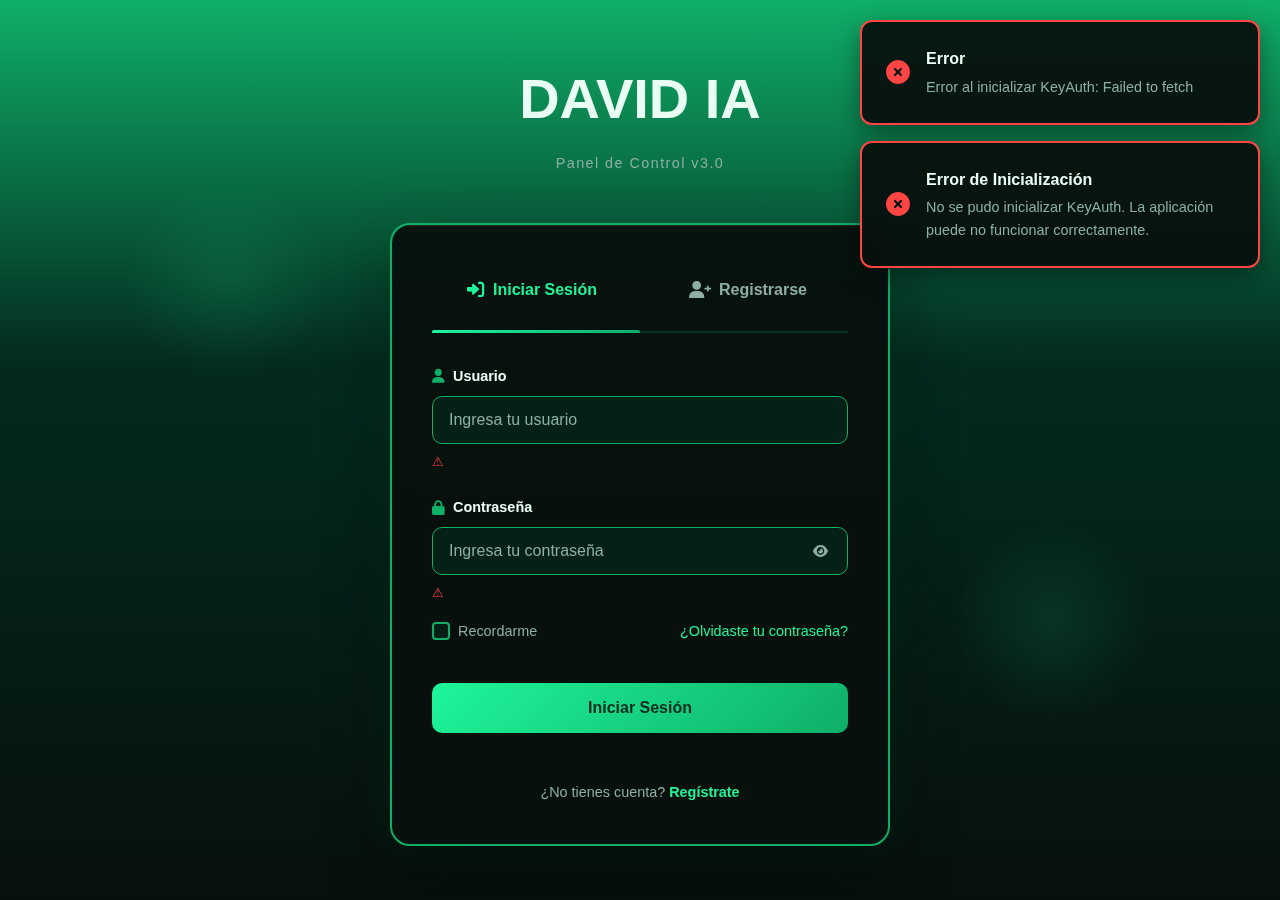
<file: index.html>
<!DOCTYPE html>
<html lang="es">
<head>
    <meta charset="UTF-8">
    <meta name="viewport" content="width=device-width, initial-scale=1.0">
    <title>DAVID IA</title>
    <link rel="stylesheet" href="styles.css">
    <link rel="stylesheet" href="animations.css">
</head>
<body>
    <div class="container">
        <!-- Header -->
        <header class="header">
            <h1 class="title">DAVID IA</h1>
            <div class="user-info" id="user-info" style="display: none;">
                <span class="user-name" id="user-name"></span>
                <span class="user-plan" id="user-plan"></span>
                <button class="logout-btn" id="logout-btn" title="Cerrar Sesión">
                    <i class="fas fa-sign-out-alt"></i>
                </button>
            </div>
        </header>

        <!-- Input Section -->
        <section class="input-section">
            <div class="input-container">
                <label for="uid-input" class="input-label">UID del Jugador</label>
                <div class="input-wrapper">
                    <input 
                        type="text" 
                        id="uid-input" 
                        class="uid-input" 
                        placeholder="Ingresa el UID del jugador"
                        required
                    >
                    <button id="validate-btn" class="validate-btn">Validar</button>
                </div>
                <span id="uid-status" class="uid-status"></span>
            </div>
            
            <div class="input-container" style="margin-top: 20px;">
                <label for="team-code-input" class="input-label">Código de Equipo</label>
                <div class="input-wrapper">
                    <input 
                        type="text" 
                        id="team-code-input" 
                        class="uid-input" 
                        placeholder="Ingresa el código de equipo (ej: 123456)"
                        required
                    >
                    <button id="validate-team-btn" class="validate-btn">Validar</button>
                </div>
                <span id="team-status" class="uid-status"></span>
            </div>
            
            <div class="input-container" style="margin-top: 20px;">
                <label class="input-label">Modo de Operación</label>
                <div style="display: flex; gap: 20px; align-items: center; margin-top: 10px;">
                    <label style="display: flex; align-items: center; gap: 8px; cursor: pointer;">
                        <input 
                            type="radio" 
                            name="bot-mode" 
                            id="bot-mode-leave" 
                            value="leave" 
                            checked
                            style="width: 18px; height: 18px; cursor: pointer;"
                        >
                        <span style="color: #8DAFA3; font-size: 0.95rem;">🚪 Salir Bot</span>
                    </label>
                    <label style="display: flex; align-items: center; gap: 8px; cursor: pointer;">
                        <input 
                            type="radio" 
                            name="bot-mode" 
                            id="bot-mode-stay" 
                            value="stay"
                            style="width: 18px; height: 18px; cursor: pointer;"
                        >
                        <span style="color: #8DAFA3; font-size: 0.95rem;">🏠 Quedarse Bot</span>
                    </label>
                </div>
                <div style="margin-top: 8px; padding: 10px; background: rgba(30, 245, 154, 0.1); border-radius: 8px; border: 1px solid rgba(30, 245, 154, 0.3);">
                    <span id="bot-mode-description" style="color: #1EF59A; font-size: 0.85rem;">
                        🚪 <strong>Salir Bot:</strong> Sale del equipo después de ejecutar el emote
                    </span>
                </div>
            </div>
        </section>

        <!-- Status Log -->
        <section class="log-section">
            <div class="log-container">
                <h3 class="log-title">Estado del Sistema</h3>
                <div style="text-align: right; margin-bottom: 10px;">
                    <a href="test-connection.html" style="color: #1EF59A; text-decoration: none; font-size: 0.9rem;">🧪 Test de Conexión</a>
                </div>
                <div id="log-content" class="log-content">
                    <p class="log-message info">Esperando acción...</p>
                </div>
            </div>
        </section>

        <!-- Categories Section -->
        <section class="categories-section">
            <!-- Evolutivas -->
            <div class="category-panel" id="evolutivas">
                <h2 class="category-title">
                    <span class="category-icon">⚡</span>
                    Evolutivas
                </h2>
                <div class="emote-grid" id="evolutivas-grid">
                    <!-- Emotes se cargarán dinámicamente -->
                </div>
            </div>

            <!-- Normales -->
            <div class="category-panel" id="normales">
                <h2 class="category-title">
                    <span class="category-icon">🎮</span>
                    Normales
                </h2>
                <div class="emote-grid" id="normales-grid">
                    <!-- Emotes se cargarán dinámicamente -->
                </div>
            </div>

            <!-- Dúo -->
            <div class="category-panel" id="duo">
                <h2 class="category-title">
                    <span class="category-icon">👥</span>
                    Dúo
                </h2>
                <div class="emote-grid" id="duo-grid">
                    <!-- Emotes se cargarán dinámicamente -->
                </div>
            </div>
        </section>
    </div>

    <script src="auth.js"></script>
    <script src="config.js"></script>
    <script src="weapon-names.js"></script>
    <script src="emotes-data.js"></script>
    <script src="cursor-trail.js"></script>
    <script src="script.js"></script>
</body>
</html>
</file>
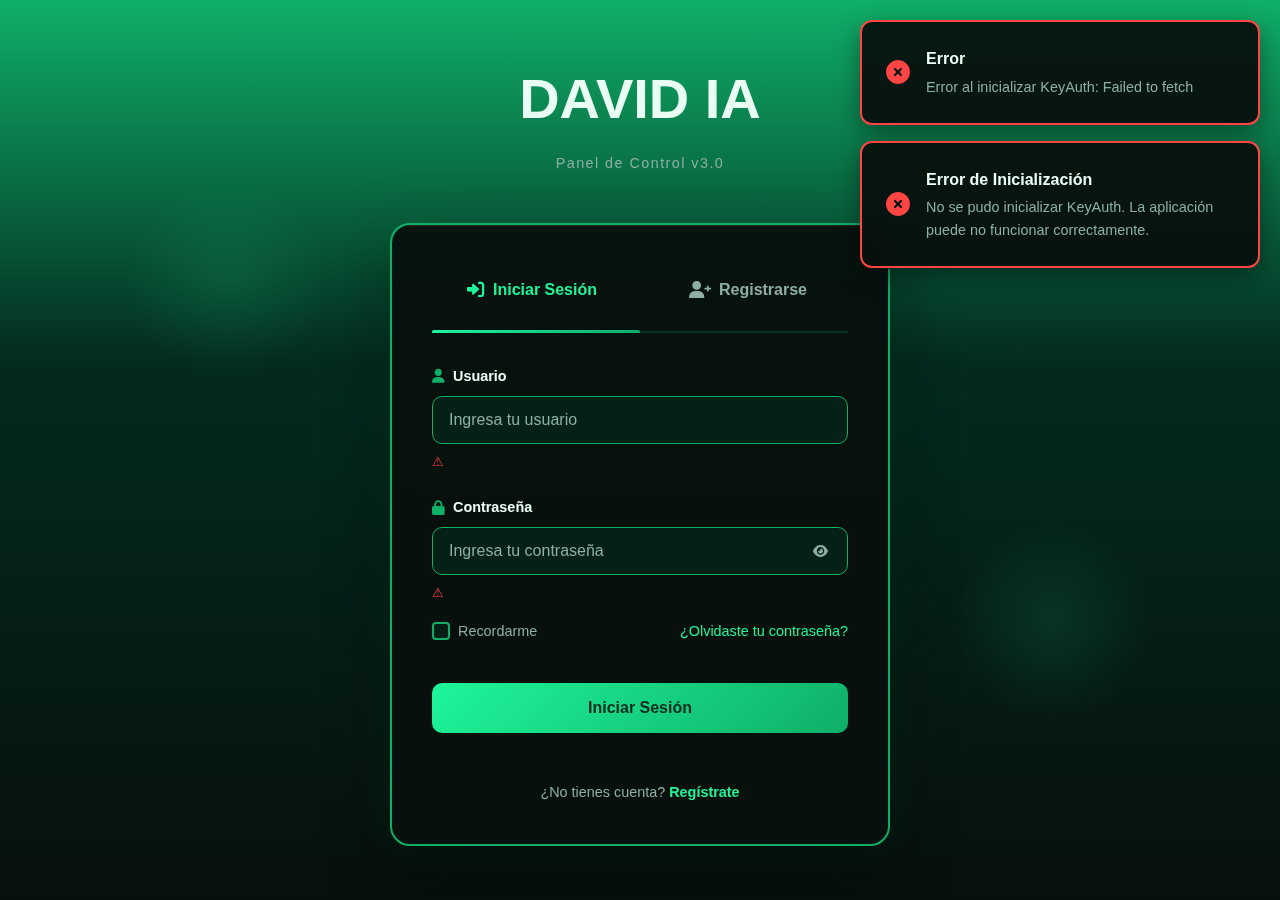
<file: login.html>
<!DOCTYPE html>
<html lang="es" class="auth-html">
<head>
    <meta charset="UTF-8">
    <meta name="viewport" content="width=device-width, initial-scale=1.0, user-scalable=yes">
    <title>David IA - Iniciar Sesión</title>
    <link rel="stylesheet" href="styles.css">
    <link rel="stylesheet" href="animations.css">
    <link rel="stylesheet" href="auth.css">
    <link rel="stylesheet" href="https://cdnjs.cloudflare.com/ajax/libs/font-awesome/6.0.0-beta3/css/all.min.css">
</head>
<body class="auth-page">
    <!-- Partículas de fondo animadas -->
    <div class="auth-background">
        <div class="particles-container"></div>
    </div>

    <!-- Contenedor principal -->
    <div class="auth-container">
        <!-- Logo animado -->
        <div class="auth-logo">
            <h1 class="logo-text glitch-text" data-text="DAVID IA">DAVID IA</h1>
            <div class="logo-subtitle">Panel de Control v3.0</div>
        </div>

        <!-- Card de autenticación -->
        <div class="auth-card">
            <!-- Tabs Login/Register -->
            <div class="auth-tabs">
                <button class="auth-tab active" data-tab="login">
                    <i class="fas fa-sign-in-alt"></i>
                    <span>Iniciar Sesión</span>
                </button>
                <button class="auth-tab" data-tab="register">
                    <i class="fas fa-user-plus"></i>
                    <span>Registrarse</span>
                </button>
                <div class="tab-indicator"></div>
            </div>

            <!-- Contenido de Login -->
            <div class="auth-content" id="login-content">
                <form id="login-form" class="auth-form">
                    <!-- Username -->
                    <div class="input-group">
                        <label for="login-username">
                            <i class="fas fa-user"></i>
                            Usuario
                        </label>
                        <input 
                            type="text" 
                            id="login-username" 
                            name="username"
                            placeholder="Ingresa tu usuario"
                            required
                            autocomplete="username"
                        >
                        <span class="input-error" id="login-username-error"></span>
                    </div>

                    <!-- Password -->
                    <div class="input-group">
                        <label for="login-password">
                            <i class="fas fa-lock"></i>
                            Contraseña
                        </label>
                        <div class="password-wrapper">
                            <input 
                                type="password" 
                                id="login-password" 
                                name="password"
                                placeholder="Ingresa tu contraseña"
                                required
                                autocomplete="current-password"
                            >
                            <button type="button" class="password-toggle" id="login-password-toggle">
                                <i class="fas fa-eye"></i>
                            </button>
                        </div>
                        <span class="input-error" id="login-password-error"></span>
                    </div>

                    <!-- Recordarme y Olvidé contraseña -->
                    <div class="form-options">
                        <label class="checkbox-label">
                            <input type="checkbox" id="remember-me" name="remember">
                            <span class="checkmark"></span>
                            Recordarme
                        </label>
                        <a href="#" class="forgot-password-link" id="forgot-password-btn">
                            ¿Olvidaste tu contraseña?
                        </a>
                    </div>

                    <!-- Botón de Login -->
                    <button type="submit" class="auth-btn primary" id="login-btn">
                        <span class="btn-text">Iniciar Sesión</span>
                        <span class="btn-loader">
                            <i class="fas fa-spinner fa-spin"></i>
                        </span>
                    </button>

                    <!-- Link a Registro -->
                    <div class="auth-switch">
                        ¿No tienes cuenta? 
                        <a href="#" class="switch-link" data-switch="register">Regístrate</a>
                    </div>
                </form>
            </div>

            <!-- Contenido de Registro -->
            <div class="auth-content hidden" id="register-content">
                <form id="register-form" class="auth-form">
                    <!-- Username -->
                    <div class="input-group">
                        <label for="register-username">
                            <i class="fas fa-user"></i>
                            Usuario
                        </label>
                        <input 
                            type="text" 
                            id="register-username" 
                            name="username"
                            placeholder="Elige un usuario (3-20 caracteres)"
                            required
                            minlength="3"
                            maxlength="20"
                            autocomplete="username"
                        >
                        <span class="input-error" id="register-username-error"></span>
                    </div>

                    <!-- Email -->
                    <div class="input-group">
                        <label for="register-email">
                            <i class="fas fa-envelope"></i>
                            Email
                        </label>
                        <input 
                            type="email" 
                            id="register-email" 
                            name="email"
                            placeholder="tu@email.com"
                            required
                            autocomplete="email"
                        >
                        <span class="input-error" id="register-email-error"></span>
                    </div>

                    <!-- Password -->
                    <div class="input-group">
                        <label for="register-password">
                            <i class="fas fa-lock"></i>
                            Contraseña
                        </label>
                        <div class="password-wrapper">
                            <input 
                                type="password" 
                                id="register-password" 
                                name="password"
                                placeholder="Mínimo 8 caracteres"
                                required
                                minlength="8"
                                autocomplete="new-password"
                            >
                            <button type="button" class="password-toggle" id="register-password-toggle">
                                <i class="fas fa-eye"></i>
                            </button>
                        </div>
                        <!-- Indicador de fortaleza -->
                        <div class="password-strength" id="password-strength">
                            <div class="strength-bar">
                                <div class="strength-fill" id="strength-fill"></div>
                            </div>
                            <span class="strength-text" id="strength-text">Ingresa una contraseña</span>
                        </div>
                        <span class="input-error" id="register-password-error"></span>
                    </div>

                    <!-- Confirm Password -->
                    <div class="input-group">
                        <label for="register-confirm-password">
                            <i class="fas fa-lock"></i>
                            Confirmar Contraseña
                        </label>
                        <div class="password-wrapper">
                            <input 
                                type="password" 
                                id="register-confirm-password" 
                                name="confirmPassword"
                                placeholder="Repite tu contraseña"
                                required
                                autocomplete="new-password"
                            >
                            <button type="button" class="password-toggle" id="register-confirm-password-toggle">
                                <i class="fas fa-eye"></i>
                            </button>
                        </div>
                        <span class="input-error" id="register-confirm-password-error"></span>
                    </div>

                    <!-- License Key -->
                    <div class="input-group">
                        <label for="register-license">
                            <i class="fas fa-key"></i>
                            License Key
                        </label>
                        <input 
                            type="text" 
                            id="register-license" 
                            name="license"
                            placeholder="XXXX-XXXX-XXXX-XXXX"
                            required
                            pattern="[A-Z0-9]{4}-[A-Z0-9]{4}-[A-Z0-9]{4}-[A-Z0-9]{4}"
                        >
                        <span class="input-hint">
                            <i class="fas fa-info-circle"></i>
                            Ingresa tu license key para activar tu cuenta
                        </span>
                        <span class="input-error" id="register-license-error"></span>
                    </div>

                    <!-- Botón de Registro -->
                    <button type="submit" class="auth-btn primary" id="register-btn">
                        <span class="btn-text">Crear Cuenta</span>
                        <span class="btn-loader">
                            <i class="fas fa-spinner fa-spin"></i>
                        </span>
                    </button>

                    <!-- Link a Login -->
                    <div class="auth-switch">
                        ¿Ya tienes cuenta? 
                        <a href="#" class="switch-link" data-switch="login">Inicia sesión</a>
                    </div>
                </form>
            </div>
        </div>
    </div>

    <!-- Toast Notifications Container -->
    <div class="toast-container" id="toast-container"></div>

    <!-- Modal de Recuperación de Contraseña -->
    <div class="modal-overlay hidden" id="forgot-password-modal">
        <div class="modal-content">
            <div class="modal-header">
                <h3>Recuperar Contraseña</h3>
                <button class="modal-close" id="modal-close">
                    <i class="fas fa-times"></i>
                </button>
            </div>
            <form id="forgot-password-form" class="modal-form">
                <div class="input-group">
                    <label for="forgot-email">
                        <i class="fas fa-envelope"></i>
                        Email
                    </label>
                    <input 
                        type="email" 
                        id="forgot-email" 
                        name="email"
                        placeholder="tu@email.com"
                        required
                    >
                    <span class="input-error" id="forgot-email-error"></span>
                </div>
                <button type="submit" class="auth-btn primary">
                    <span class="btn-text">Enviar Email de Recuperación</span>
                    <span class="btn-loader">
                        <i class="fas fa-spinner fa-spin"></i>
                    </span>
                </button>
            </form>
        </div>
    </div>

    <!-- Scripts -->
    <script src="auth.js"></script>
    <script src="cursor-trail.js"></script>
</body>
</html>
</file>
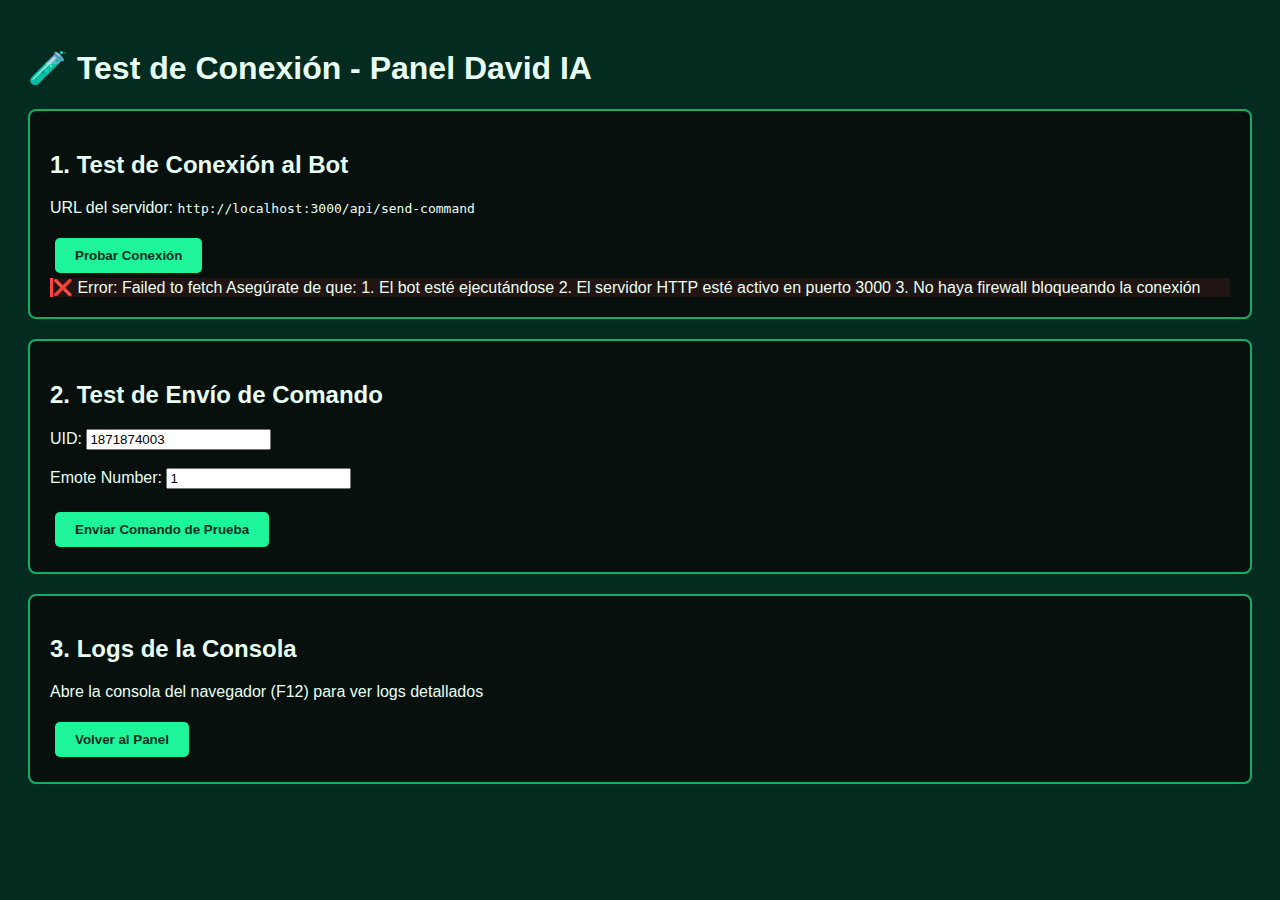
<file: test-connection.html>
<!DOCTYPE html>
<html lang="es">
<head>
    <meta charset="UTF-8">
    <meta name="viewport" content="width=device-width, initial-scale=1.0">
    <title>Test Conexión - Panel David IA</title>
    <style>
        body {
            font-family: Arial, sans-serif;
            padding: 20px;
            background: #042B1F;
            color: #E9FFF4;
        }
        .test-section {
            background: #07100D;
            border: 2px solid #0FAF68;
            padding: 20px;
            margin: 20px 0;
            border-radius: 8px;
        }
        button {
            background: #1EF59A;
            color: #042B1F;
            border: none;
            padding: 10px 20px;
            border-radius: 5px;
            cursor: pointer;
            font-weight: bold;
            margin: 5px;
        }
        button:hover {
            background: #0FAF68;
        }
        #result {
            margin-top: 10px;
            padding: 10px;
            border-radius: 5px;
            min-height: 50px;
        }
        .success {
            background: rgba(30, 245, 154, 0.1);
            border-left: 3px solid #1EF59A;
        }
        .error {
            background: rgba(255, 68, 68, 0.1);
            border-left: 3px solid #ff4444;
        }
    </style>
</head>
<body>
    <h1>🧪 Test de Conexión - Panel David IA</h1>
    
    <div class="test-section">
        <h2>1. Test de Conexión al Bot</h2>
        <p>URL del servidor: <code id="server-url">http://localhost:3000/api/send-command</code></p>
        <button onclick="testConnection()">Probar Conexión</button>
        <div id="connection-result" class="result"></div>
    </div>
    
    <div class="test-section">
        <h2>2. Test de Envío de Comando</h2>
        <label>
            UID: <input type="text" id="test-uid" value="1871874003" placeholder="Ingresa un UID">
        </label><br><br>
        <label>
            Emote Number: <input type="text" id="test-emote" value="1" placeholder="Número de emote">
        </label><br><br>
        <button onclick="testSendCommand()">Enviar Comando de Prueba</button>
        <div id="command-result" class="result"></div>
    </div>
    
    <div class="test-section">
        <h2>3. Logs de la Consola</h2>
        <p>Abre la consola del navegador (F12) para ver logs detallados</p>
        <button onclick="window.location.href='index.html'">Volver al Panel</button>
    </div>

    <script>
        const API_URL = 'http://localhost:3000/api/send-command';
        
        function showResult(elementId, message, isSuccess) {
            const element = document.getElementById(elementId);
            element.textContent = message;
            element.className = 'result ' + (isSuccess ? 'success' : 'error');
        }
        
        async function testConnection() {
            console.log('Probando conexión a:', API_URL);
            showResult('connection-result', 'Probando conexión...', true);
            
            try {
                const response = await fetch(API_URL, {
                    method: 'OPTIONS',
                    headers: {
                        'Content-Type': 'application/json'
                    }
                });
                
                console.log('Response status:', response.status);
                console.log('Response headers:', [...response.headers.entries()]);
                
                if (response.status === 200 || response.status === 405) {
                    showResult('connection-result', '✅ Conexión exitosa! El servidor está respondiendo.', true);
                } else {
                    showResult('connection-result', `⚠️ Respuesta inesperada: ${response.status}`, false);
                }
            } catch (error) {
                console.error('Error de conexión:', error);
                showResult('connection-result', `❌ Error: ${error.message}\n\nAsegúrate de que:\n1. El bot esté ejecutándose\n2. El servidor HTTP esté activo en puerto 3000\n3. No haya firewall bloqueando la conexión`, false);
            }
        }
        
        async function testSendCommand() {
            const uid = document.getElementById('test-uid').value;
            const emoteNumber = document.getElementById('test-emote').value;
            
            if (!uid || !emoteNumber) {
                showResult('command-result', '❌ Por favor completa UID y número de emote', false);
                return;
            }
            
            const command = `/play ${uid} ${emoteNumber}`;
            console.log('Enviando comando:', command);
            showResult('command-result', 'Enviando comando...', true);
            
            try {
                const response = await fetch(API_URL, {
                    method: 'POST',
                    headers: {
                        'Content-Type': 'application/json',
                    },
                    body: JSON.stringify({
                        command: command,
                        uid: uid,
                        emote_number: emoteNumber
                    })
                });
                
                console.log('Response status:', response.status);
                const data = await response.json();
                console.log('Response data:', data);
                
                if (response.ok && data.success) {
                    showResult('command-result', `✅ ${data.message}`, true);
                } else {
                    showResult('command-result', `❌ Error: ${data.message || 'Error desconocido'}`, false);
                }
            } catch (error) {
                console.error('Error enviando comando:', error);
                showResult('command-result', `❌ Error: ${error.message}`, false);
            }
        }
        
        // Auto-probar conexión al cargar
        window.addEventListener('load', () => {
            console.log('Página de test cargada');
            setTimeout(testConnection, 500);
        });
    </script>
</body>
</html>
</file>
<file: animations.css>
/* ============================================
   SISTEMA DE ANIMACIONES PREMIUM - DAVID IA
   ============================================ */

/* ============================================
   1. FONDO ANIMADO (BACKGROUND)
   ============================================ */

@keyframes gradientFlow {
    0% {
        background-position: 0% 0%;
    }
    50% {
        background-position: 100% 100%;
    }
    100% {
        background-position: 0% 0%;
    }
}

@keyframes breathe {
    0%, 100% {
        opacity: 0.95;
    }
    50% {
        opacity: 1;
    }
}

@keyframes particleFloat {
    0% {
        transform: translateY(100vh) translateX(0) rotate(0deg);
        opacity: 0;
    }
    10% {
        opacity: 0.3;
    }
    90% {
        opacity: 0.3;
    }
    100% {
        transform: translateY(-100vh) translateX(100px) rotate(360deg);
        opacity: 0;
    }
}

@keyframes wavePulse {
    0%, 100% {
        transform: scale(1);
        opacity: 0.1;
    }
    50% {
        transform: scale(1.5);
        opacity: 0.3;
    }
}

body {
    position: relative;
    overflow-x: hidden;
}

body::before {
    content: '';
    position: fixed;
    top: 0;
    left: 0;
    width: 100%;
    height: 100%;
    background: linear-gradient(180deg, #0FAF68 0%, #042B1F 40%, #07100D 100%);
    background-size: 200% 200%;
    animation: gradientFlow 10s ease-in-out infinite, breathe 8s ease-in-out infinite;
    z-index: -2;
    pointer-events: none;
}

body::after {
    content: '';
    position: fixed;
    top: 0;
    left: 0;
    width: 100%;
    height: 100%;
    background-image: 
        radial-gradient(circle at 20% 50%, rgba(30, 245, 154, 0.1) 0%, transparent 50%),
        radial-gradient(circle at 80% 80%, rgba(15, 175, 104, 0.15) 0%, transparent 50%),
        radial-gradient(circle at 40% 20%, rgba(30, 245, 154, 0.08) 0%, transparent 50%);
    animation: wavePulse 12s ease-in-out infinite;
    z-index: -1;
    pointer-events: none;
}

/* Partículas flotantes */
.particle {
    position: fixed;
    width: 4px;
    height: 4px;
    background: rgba(30, 245, 154, 0.2);
    border-radius: 50%;
    pointer-events: none;
    z-index: -1;
    animation: particleFloat 15s linear infinite;
}

/* ============================================
   2. INPUT DE UID - ANIMACIONES
   ============================================ */

@keyframes scanning {
    0% {
        background-position: -100% 0;
    }
    100% {
        background-position: 200% 0;
    }
}

@keyframes pulse {
    0%, 100% {
        box-shadow: 0 0 10px rgba(30, 245, 154, 0.3);
    }
    50% {
        box-shadow: 0 0 20px rgba(30, 245, 154, 0.6);
    }
}

@keyframes underline {
    0% {
        width: 0;
    }
    100% {
        width: 100%;
    }
}

@keyframes shake {
    0%, 100% { transform: translateX(0); }
    10%, 30%, 50%, 70%, 90% { transform: translateX(-5px); }
    20%, 40%, 60%, 80% { transform: translateX(5px); }
}

@keyframes checkmark {
    0% {
        stroke-dashoffset: 50;
        opacity: 0;
    }
    50% {
        opacity: 1;
    }
    100% {
        stroke-dashoffset: 0;
    }
}

@keyframes successPulse {
    0%, 100% {
        border-color: var(--green-secondary);
    }
    50% {
        border-color: var(--green-primary);
        box-shadow: 0 0 15px rgba(30, 245, 154, 0.5);
    }
}

.uid-input {
    position: relative;
    transition: all 0.3s ease;
    background: linear-gradient(90deg, var(--green-dark) 0%, var(--green-dark) 50%, var(--green-dark) 100%);
    background-size: 200% 100%;
    animation: scanning 3s linear infinite;
}

.uid-input:focus {
    animation: pulse 1s ease-in-out infinite;
    transform: scale(1.02);
}

.uid-input:focus::after {
    content: '';
    position: absolute;
    bottom: 0;
    left: 0;
    height: 2px;
    background: linear-gradient(90deg, transparent, var(--green-primary), transparent);
    animation: underline 0.5s ease-out forwards;
}

.uid-status.invalid ~ .input-wrapper .uid-input {
    animation: shake 0.5s ease-in-out;
}

.uid-status.valid ~ .input-wrapper .uid-input {
    animation: successPulse 0.6s ease-in-out;
}

/* ============================================
   3. BOTONES DE EMOTES - ANIMACIONES
   ============================================ */

@keyframes breatheCard {
    0%, 100% {
        transform: scale(1);
    }
    50% {
        transform: scale(1.02);
    }
}

@keyframes liftUp {
    0% {
        transform: translateY(0) scale(1);
        box-shadow: 0 4px 12px rgba(30, 245, 154, 0.2);
    }
    100% {
        transform: translateY(-8px) scale(1.05);
        box-shadow: 0 12px 24px rgba(30, 245, 154, 0.4);
    }
}

@keyframes glowExpand {
    0% {
        box-shadow: 0 0 10px rgba(30, 245, 154, 0.3);
    }
    100% {
        box-shadow: 0 0 30px rgba(30, 245, 154, 0.8);
    }
}

@keyframes borderShine {
    0% {
        background-position: 0% 0%;
    }
    100% {
        background-position: 200% 0%;
    }
}

@keyframes imageZoom {
    0% {
        transform: scale(1);
    }
    100% {
        transform: scale(1.15);
    }
}

@keyframes clickImplode {
    0% {
        transform: scale(1);
    }
    50% {
        transform: scale(0.95);
    }
    100% {
        transform: scale(1);
    }
}

@keyframes particleBurst {
    0% {
        transform: scale(0) rotate(0deg);
        opacity: 1;
    }
    100% {
        transform: scale(2) rotate(360deg);
        opacity: 0;
    }
}

@keyframes energyPulse {
    0% {
        transform: scale(1);
        opacity: 0.8;
    }
    100% {
        transform: scale(2);
        opacity: 0;
    }
}

@keyframes sendingSpinner {
    0% {
        transform: rotate(0deg);
    }
    100% {
        transform: rotate(360deg);
    }
}

@keyframes checkmarkBounce {
    0%, 100% {
        transform: scale(1);
    }
    50% {
        transform: scale(1.2);
    }
}

.emote-card {
    animation: breatheCard 3s ease-in-out infinite;
    position: relative;
    overflow: hidden;
}

.emote-card::before {
    content: '';
    position: absolute;
    top: 0;
    left: -100%;
    width: 100%;
    height: 100%;
    background: linear-gradient(90deg, transparent, rgba(30, 245, 154, 0.1), transparent);
    transition: left 0.5s;
}

.emote-card:hover::before {
    left: 100%;
}

.emote-card:hover {
    animation: liftUp 0.3s ease-out forwards, glowExpand 0.3s ease-out forwards;
}

.emote-card:hover .emote-image {
    animation: imageZoom 0.3s ease-out forwards;
}

.emote-card:active {
    animation: clickImplode 0.1s ease-out;
}

.emote-card.sending {
    position: relative;
}

.emote-card.sending::after {
    content: '';
    position: absolute;
    top: 50%;
    left: 50%;
    width: 20px;
    height: 20px;
    margin: -10px 0 0 -10px;
    border: 2px solid var(--green-primary);
    border-top-color: transparent;
    border-radius: 50%;
    animation: sendingSpinner 1s linear infinite;
}

.emote-card.success::after {
    content: '✓';
    position: absolute;
    top: 50%;
    left: 50%;
    transform: translate(-50%, -50%);
    color: var(--green-primary);
    font-size: 24px;
    font-weight: bold;
    animation: checkmarkBounce 0.5s ease-out;
}

/* ============================================
   4. SECCIONES/CATEGORÍAS - ANIMACIONES
   ============================================ */

@keyframes glitch {
    0%, 100% {
        text-shadow: 0 0 5px var(--green-primary);
    }
    25% {
        text-shadow: -2px 0 5px var(--green-primary), 2px 0 5px rgba(255, 0, 0, 0.5);
    }
    50% {
        text-shadow: 2px 0 5px var(--green-primary), -2px 0 5px rgba(0, 255, 0, 0.5);
    }
    75% {
        text-shadow: 0 0 5px var(--green-primary);
    }
}

@keyframes titleUnderline {
    0% {
        width: 0;
    }
    100% {
        width: 100%;
    }
}

@keyframes titleGlow {
    0%, 100% {
        text-shadow: 0 0 10px rgba(30, 245, 154, 0.5);
    }
    50% {
        text-shadow: 0 0 20px rgba(30, 245, 154, 0.8);
    }
}

@keyframes fadeInUp {
    0% {
        opacity: 0;
        transform: translateY(30px);
    }
    100% {
        opacity: 1;
        transform: translateY(0);
    }
}

@keyframes borderScan {
    0% {
        background-position: 0% 0%;
    }
    100% {
        background-position: 100% 100%;
    }
}

@keyframes cornerBlink {
    0%, 100% {
        opacity: 0.3;
    }
    50% {
        opacity: 1;
    }
}

.category-title {
    animation: titleGlow 3s ease-in-out infinite;
}

.category-title::after {
    content: '';
    display: block;
    width: 0;
    height: 2px;
    background: linear-gradient(90deg, transparent, var(--green-primary), transparent);
    margin-top: 5px;
    animation: titleUnderline 1s ease-out 0.5s forwards;
}

.category-panel {
    animation: fadeInUp 0.6s ease-out;
    position: relative;
}

.category-panel::before {
    content: '';
    position: absolute;
    top: 0;
    left: 0;
    right: 0;
    bottom: 0;
    border: 2px solid transparent;
    border-image: linear-gradient(90deg, var(--green-secondary), var(--green-primary), var(--green-secondary)) 1;
    border-image-slice: 1;
    background: linear-gradient(90deg, transparent, rgba(30, 245, 154, 0.05), transparent);
    background-size: 200% 200%;
    animation: borderScan 3s linear infinite;
    pointer-events: none;
    border-radius: var(--border-radius);
}

.category-panel::after {
    content: '';
    position: absolute;
    top: 0;
    left: 0;
    width: 10px;
    height: 10px;
    border-top: 2px solid var(--green-primary);
    border-left: 2px solid var(--green-primary);
    animation: cornerBlink 2s ease-in-out infinite;
}

/* ============================================
   5. LOG/FEEDBACK PANEL - ANIMACIONES
   ============================================ */

@keyframes slideInRight {
    0% {
        opacity: 0;
        transform: translateX(100px);
    }
    100% {
        opacity: 1;
        transform: translateX(0);
    }
}

@keyframes slideOutRight {
    0% {
        opacity: 1;
        transform: translateX(0) scale(1);
    }
    100% {
        opacity: 0;
        transform: translateX(100px) scale(0.8);
    }
}

@keyframes checkmarkDraw {
    0% {
        stroke-dashoffset: 50;
    }
    100% {
        stroke-dashoffset: 0;
    }
}

@keyframes errorShake {
    0%, 100% { transform: translateX(0); }
    25% { transform: translateX(-5px); }
    75% { transform: translateX(5px); }
}

@keyframes errorPulse {
    0%, 100% {
        border-left-color: #ff4444;
    }
    50% {
        border-left-color: #ff0000;
        box-shadow: 0 0 10px rgba(255, 68, 68, 0.5);
    }
}

@keyframes dots {
    0%, 20% { content: '.'; }
    40% { content: '..'; }
    60%, 100% { content: '...'; }
}

.log-message {
    animation: slideInRight 0.4s cubic-bezier(0.68, -0.55, 0.265, 1.55);
}

.log-message.success {
    position: relative;
}

.log-message.success::before {
    content: '✓';
    position: absolute;
    left: 10px;
    color: var(--green-primary);
    font-weight: bold;
    animation: checkmarkBounce 0.5s ease-out;
}

.log-message.error {
    animation: errorShake 0.5s ease-in-out, errorPulse 1s ease-in-out 2;
}

.log-message.sending::after {
    content: '...';
    animation: dots 1.5s steps(4, end) infinite;
}

/* ============================================
   6. TRANSICIONES GENERALES
   ============================================ */

@keyframes fadeIn {
    0% {
        opacity: 0;
    }
    100% {
        opacity: 1;
    }
}

@keyframes slideUp {
    0% {
        opacity: 0;
        transform: translateY(50px);
    }
    100% {
        opacity: 1;
        transform: translateY(0);
    }
}

@keyframes matrixFall {
    0% {
        opacity: 0;
        transform: translateY(-20px);
    }
    100% {
        opacity: 1;
        transform: translateY(0);
    }
}

.header {
    animation: fadeIn 1s ease-out, slideUp 1s ease-out;
}

.title {
    animation: titleMatrixFall 1.5s cubic-bezier(0.68, -0.55, 0.265, 1.55);
    animation-delay: 0.3s;
    animation-fill-mode: both;
}

@keyframes titleMatrixFall {
    0% {
        opacity: 0;
        transform: translateY(-50px) scale(0.8);
        filter: blur(10px);
    }
    60% {
        transform: translateY(10px) scale(1.05);
    }
    100% {
        opacity: 1;
        transform: translateY(0) scale(1);
        filter: blur(0);
    }
}

.emote-grid {
    animation: fadeIn 0.8s ease-out;
}

.emote-card {
    animation: fadeInUp 0.6s ease-out;
    animation-fill-mode: both;
}

/* Stagger animation para cards */
.emote-card:nth-child(1) { animation-delay: 0.1s; }
.emote-card:nth-child(2) { animation-delay: 0.15s; }
.emote-card:nth-child(3) { animation-delay: 0.2s; }
.emote-card:nth-child(4) { animation-delay: 0.25s; }
.emote-card:nth-child(5) { animation-delay: 0.3s; }
.emote-card:nth-child(6) { animation-delay: 0.35s; }
.emote-card:nth-child(7) { animation-delay: 0.4s; }
.emote-card:nth-child(8) { animation-delay: 0.45s; }
.emote-card:nth-child(n+9) { animation-delay: 0.5s; }

/* ============================================
   7. MICROANIMACIONES ESPPECIALES
   ============================================ */

@keyframes cursorTrail {
    0% {
        opacity: 1;
        transform: scale(1);
    }
    100% {
        opacity: 0;
        transform: scale(0);
    }
}

@keyframes lightReflection {
    0% {
        background-position: -100% 0;
    }
    100% {
        background-position: 200% 0;
    }
}

/* Cursor trail effect - solo activar si se carga cursor-trail.js */
body.has-cursor-trail {
    cursor: none;
}

.cursor-trail {
    position: fixed;
    width: 10px;
    height: 10px;
    border-radius: 50%;
    background: var(--green-primary);
    pointer-events: none;
    z-index: 9999;
    animation: cursorTrail 0.5s ease-out forwards;
    opacity: 0.6;
}

/* Loading global */
@keyframes orbit {
    0% {
        transform: rotate(0deg) translateX(30px) rotate(0deg);
    }
    100% {
        transform: rotate(360deg) translateX(30px) rotate(-360deg);
    }
}

.loading-spinner {
    width: 40px;
    height: 40px;
    position: relative;
}

.loading-spinner::before,
.loading-spinner::after {
    content: '';
    position: absolute;
    width: 10px;
    height: 10px;
    background: var(--green-primary);
    border-radius: 50%;
    animation: orbit 2s linear infinite;
}

.loading-spinner::after {
    animation-delay: -1s;
}

/* ============================================
   8. EFECTOS ESPECIALES PREMIUM
   ============================================ */

@keyframes holographic {
    0%, 100% {
        filter: hue-rotate(0deg);
    }
    50% {
        filter: hue-rotate(10deg);
    }
}

@keyframes scanLines {
    0% {
        background-position: 0 0;
    }
    100% {
        background-position: 0 100%;
    }
}

@keyframes neonBlink {
    0%, 100% {
        opacity: 1;
        filter: brightness(1);
    }
    50% {
        opacity: 0.8;
        filter: brightness(1.2);
    }
}

@keyframes metallicReflection {
    0% {
        background-position: -200% 0;
    }
    100% {
        background-position: 200% 0;
    }
}

.category-panel,
.emote-card {
    position: relative;
}

.category-panel::before {
    background-image: repeating-linear-gradient(
        0deg,
        transparent,
        transparent 2px,
        rgba(30, 245, 154, 0.03) 2px,
        rgba(30, 245, 154, 0.03) 4px
    );
    background-size: 100% 4px;
    animation: scanLines 8s linear infinite;
}

.emote-card:hover {
    background: linear-gradient(135deg, transparent 0%, rgba(30, 245, 154, 0.1) 50%, transparent 100%);
    background-size: 200% 200%;
    animation: metallicReflection 0.6s ease-in-out;
}

/* ============================================
   RESPETAR PREFERS-REDUCED-MOTION
   ============================================ */

@media (prefers-reduced-motion: reduce) {
    *,
    *::before,
    *::after {
        animation-duration: 0.01ms !important;
        animation-iteration-count: 1 !important;
        transition-duration: 0.01ms !important;
    }
}

/* ============================================
   PERFORMANCE OPTIMIZATIONS
   ============================================ */

.emote-card,
.category-panel,
.log-message {
    will-change: transform;
    transform: translateZ(0);
    backface-visibility: hidden;
}
</file>
<file: auth.css>
/* ============================================
   AUTH PAGE STYLES
   ============================================ */

/* Asegurar que html y body permitan scroll */
html.auth-html,
body.auth-page {
    height: auto;
    min-height: 100vh;
    overflow-x: hidden;
    overflow-y: auto;
    -webkit-overflow-scrolling: touch; /* Smooth scrolling en iOS/Android */
    position: relative;
}

.auth-page {
    min-height: 100vh;
    display: flex;
    align-items: center;
    justify-content: center;
    padding: var(--spacing-md);
    position: relative;
    overflow-y: auto;
    overflow-x: hidden;
    -webkit-overflow-scrolling: touch; /* Smooth scrolling en iOS/Android */
    width: 100%;
}

/* Fondo animado con partículas */
.auth-background {
    position: fixed;
    top: 0;
    left: 0;
    width: 100%;
    height: 100%;
    z-index: 0;
    background: linear-gradient(180deg, #0FAF68 0%, #042B1F 40%, #07100D 100%);
}

.particles-container {
    position: absolute;
    width: 100%;
    height: 100%;
    overflow: hidden;
}

.particles-container::before,
.particles-container::after {
    content: '';
    position: absolute;
    width: 200px;
    height: 200px;
    background: radial-gradient(circle, rgba(30, 245, 154, 0.1) 0%, transparent 70%);
    border-radius: 50%;
    animation: particleFloat 20s ease-in-out infinite;
}

.particles-container::before {
    top: 20%;
    left: 10%;
    animation-delay: 0s;
}

.particles-container::after {
    bottom: 20%;
    right: 10%;
    animation-delay: 10s;
}

@keyframes particleFloat {
    0%, 100% {
        transform: translate(0, 0) scale(1);
        opacity: 0.3;
    }
    50% {
        transform: translate(50px, -50px) scale(1.2);
        opacity: 0.6;
    }
}

/* Contenedor principal */
.auth-container {
    position: relative;
    z-index: 1;
    width: 100%;
    max-width: 500px;
    animation: authContainerEnter 1s ease-out;
    margin: auto;
    flex-shrink: 0; /* Evita que se comprima */
}

@keyframes authContainerEnter {
    0% {
        opacity: 0;
        transform: translateY(-30px) scale(0.95);
    }
    100% {
        opacity: 1;
        transform: translateY(0) scale(1);
    }
}

/* Logo */
.auth-logo {
    text-align: center;
    margin-bottom: var(--spacing-xl);
    animation: logoFadeIn 0.8s ease-out;
}

@keyframes logoFadeIn {
    0% {
        opacity: 0;
        transform: translateY(-20px);
    }
    100% {
        opacity: 1;
        transform: translateY(0);
    }
}

.logo-text {
    font-size: 3.5rem;
    margin-bottom: var(--spacing-xs);
}

.logo-subtitle {
    color: var(--gray-green);
    font-size: 0.9rem;
    letter-spacing: 0.1em;
}

/* Card de autenticación */
.auth-card {
    background: rgba(7, 16, 13, 0.95);
    border: 2px solid var(--green-secondary);
    border-radius: 20px;
    padding: 40px;
    box-shadow: 
        0 20px 60px rgba(0, 0, 0, 0.5),
        0 0 40px rgba(30, 245, 154, 0.1),
        inset 0 1px 0 rgba(255, 255, 255, 0.1);
    backdrop-filter: blur(10px);
    animation: cardScaleIn 1s ease-out 0.2s both;
    position: relative;
    overflow: hidden;
}

.auth-card::before {
    content: '';
    position: absolute;
    top: 0;
    left: -100%;
    width: 100%;
    height: 100%;
    background: linear-gradient(90deg, transparent, rgba(30, 245, 154, 0.1), transparent);
    animation: cardScan 3s ease-in-out infinite;
}

@keyframes cardScaleIn {
    0% {
        opacity: 0;
        transform: scale(0.9);
    }
    100% {
        opacity: 1;
        transform: scale(1);
    }
}

@keyframes cardScan {
    0% {
        left: -100%;
    }
    100% {
        left: 100%;
    }
}

/* Tabs */
.auth-tabs {
    display: flex;
    gap: var(--spacing-sm);
    margin-bottom: var(--spacing-lg);
    position: relative;
    border-bottom: 2px solid rgba(15, 175, 104, 0.2);
    padding-bottom: var(--spacing-sm);
}

.auth-tab {
    flex: 1;
    background: transparent;
    border: none;
    color: var(--gray-green);
    padding: var(--spacing-sm) var(--spacing-md);
    cursor: pointer;
    font-size: 1rem;
    font-weight: 600;
    transition: all 0.3s ease;
    display: flex;
    align-items: center;
    justify-content: center;
    gap: var(--spacing-xs);
    position: relative;
    border-radius: 8px 8px 0 0;
}

.auth-tab i {
    font-size: 1.1rem;
}

.auth-tab:hover {
    color: var(--green-primary);
    background: rgba(30, 245, 154, 0.05);
}

.auth-tab.active {
    color: var(--green-primary);
}

.tab-indicator {
    position: absolute;
    bottom: -2px;
    height: 3px;
    background: linear-gradient(90deg, var(--green-primary), var(--green-secondary));
    border-radius: 2px 2px 0 0;
    transition: all 0.3s cubic-bezier(0.68, -0.55, 0.265, 1.55);
    width: 50%;
    left: 0;
}

.auth-tab[data-tab="register"].active ~ .tab-indicator {
    left: 50%;
}

/* Contenido de formularios */
.auth-content {
    animation: contentFadeIn 0.3s ease-out;
}

.auth-content.hidden {
    display: none;
}

@keyframes contentFadeIn {
    0% {
        opacity: 0;
        transform: translateY(10px);
    }
    100% {
        opacity: 1;
        transform: translateY(0);
    }
}

.auth-form {
    display: flex;
    flex-direction: column;
    gap: var(--spacing-md);
}

/* Input Groups */
.input-group {
    display: flex;
    flex-direction: column;
    gap: var(--spacing-xs);
}

.input-group label {
    color: var(--white-green);
    font-size: 0.9rem;
    font-weight: 600;
    display: flex;
    align-items: center;
    gap: var(--spacing-xs);
}

.input-group label i {
    color: var(--green-secondary);
    font-size: 0.9rem;
}

.input-group input {
    width: 100%;
    padding: 14px 16px;
    background: rgba(4, 43, 31, 0.6);
    border: 1px solid var(--green-secondary);
    border-radius: 10px;
    color: var(--white-green);
    font-size: 1rem;
    transition: all 0.3s ease;
    font-family: inherit;
}

.input-group input::placeholder {
    color: var(--gray-green);
}

.input-group input:focus {
    outline: none;
    border-color: var(--green-primary);
    box-shadow: 0 0 0 3px rgba(30, 245, 154, 0.1), 0 0 20px rgba(30, 245, 154, 0.2);
    transform: scale(1.01);
}

.input-group input:disabled {
    opacity: 0.5;
    cursor: not-allowed;
}

.input-group input.error {
    border-color: #ff4444;
    animation: inputShake 0.4s ease;
}

@keyframes inputShake {
    0%, 100% { transform: translateX(0); }
    25% { transform: translateX(-10px); }
    75% { transform: translateX(10px); }
}

/* Password Wrapper */
.password-wrapper {
    position: relative;
    display: flex;
    align-items: center;
}

.password-wrapper input {
    padding-right: 50px;
}

.password-toggle {
    position: absolute;
    right: 12px;
    background: transparent;
    border: none;
    color: var(--gray-green);
    cursor: pointer;
    padding: 8px;
    transition: color 0.3s ease;
    display: flex;
    align-items: center;
    justify-content: center;
}

.password-toggle:hover {
    color: var(--green-primary);
}

/* Password Strength */
.password-strength {
    margin-top: var(--spacing-xs);
}

.strength-bar {
    width: 100%;
    height: 4px;
    background: rgba(15, 175, 104, 0.2);
    border-radius: 2px;
    overflow: hidden;
    margin-bottom: 4px;
}

.strength-fill {
    height: 100%;
    width: 0%;
    transition: all 0.3s ease;
    border-radius: 2px;
}

.strength-fill.weak {
    width: 25%;
    background: #ff4444;
}

.strength-fill.medium {
    width: 50%;
    background: #ffb800;
}

.strength-fill.strong {
    width: 75%;
    background: var(--green-secondary);
}

.strength-fill.very-strong {
    width: 100%;
    background: var(--green-primary);
}

.strength-text {
    font-size: 0.75rem;
    color: var(--gray-green);
    transition: color 0.3s ease;
}

.strength-text.weak { color: #ff4444; }
.strength-text.medium { color: #ffb800; }
.strength-text.strong { color: var(--green-secondary); }
.strength-text.very-strong { color: var(--green-primary); }

/* Input Error */
.input-error {
    font-size: 0.75rem;
    color: #ff4444;
    min-height: 18px;
    display: flex;
    align-items: center;
    gap: 4px;
    animation: errorSlideIn 0.3s ease;
}

.input-error::before {
    content: '⚠';
    font-size: 0.8rem;
}

@keyframes errorSlideIn {
    0% {
        opacity: 0;
        transform: translateY(-5px);
    }
    100% {
        opacity: 1;
        transform: translateY(0);
    }
}

/* Input Hint */
.input-hint {
    font-size: 0.75rem;
    color: var(--gray-green);
    display: flex;
    align-items: center;
    gap: 4px;
    margin-top: 4px;
}

.input-hint i {
    font-size: 0.7rem;
}

/* Form Options */
.form-options {
    display: flex;
    justify-content: space-between;
    align-items: center;
    margin-top: calc(var(--spacing-xs) * -1);
}

.checkbox-label {
    display: flex;
    align-items: center;
    gap: var(--spacing-xs);
    color: var(--gray-green);
    font-size: 0.9rem;
    cursor: pointer;
    user-select: none;
}

.checkbox-label input[type="checkbox"] {
    display: none;
}

.checkmark {
    width: 18px;
    height: 18px;
    border: 2px solid var(--green-secondary);
    border-radius: 4px;
    position: relative;
    transition: all 0.3s ease;
    background: rgba(4, 43, 31, 0.6);
}

.checkbox-label input[type="checkbox"]:checked + .checkmark {
    background: var(--green-primary);
    border-color: var(--green-primary);
}

.checkbox-label input[type="checkbox"]:checked + .checkmark::after {
    content: '✓';
    position: absolute;
    top: 50%;
    left: 50%;
    transform: translate(-50%, -50%);
    color: var(--green-dark);
    font-weight: bold;
    font-size: 0.9rem;
}

.forgot-password-link {
    color: var(--green-primary);
    text-decoration: none;
    font-size: 0.9rem;
    transition: color 0.3s ease;
}

.forgot-password-link:hover {
    color: var(--green-secondary);
    text-decoration: underline;
}

/* Botones */
.auth-btn {
    width: 100%;
    padding: 16px;
    border: none;
    border-radius: 10px;
    font-size: 1rem;
    font-weight: 600;
    cursor: pointer;
    transition: all 0.3s ease;
    position: relative;
    overflow: hidden;
    margin-top: var(--spacing-sm);
    display: flex;
    align-items: center;
    justify-content: center;
    gap: var(--spacing-xs);
}

.auth-btn.primary {
    background: linear-gradient(135deg, var(--green-primary), var(--green-secondary));
    color: var(--green-dark);
}

.auth-btn.primary:hover:not(:disabled) {
    transform: translateY(-2px);
    box-shadow: 0 8px 20px rgba(30, 245, 154, 0.4);
}

.auth-btn.primary:active:not(:disabled) {
    transform: translateY(0);
}

.auth-btn:disabled {
    opacity: 0.6;
    cursor: not-allowed;
}

.btn-loader {
    display: none;
}

.auth-btn.loading .btn-text {
    opacity: 0;
}

.auth-btn.loading .btn-loader {
    display: block;
    position: absolute;
}

/* Auth Switch */
.auth-switch {
    text-align: center;
    color: var(--gray-green);
    font-size: 0.9rem;
    margin-top: var(--spacing-md);
}

.switch-link {
    color: var(--green-primary);
    text-decoration: none;
    font-weight: 600;
    transition: color 0.3s ease;
}

.switch-link:hover {
    color: var(--green-secondary);
    text-decoration: underline;
}

/* Toast Notifications */
.toast-container {
    position: fixed;
    top: 20px;
    right: 20px;
    z-index: 10000;
    display: flex;
    flex-direction: column;
    gap: var(--spacing-sm);
    max-width: 400px;
}

.toast {
    background: rgba(7, 16, 13, 0.95);
    border: 2px solid;
    border-radius: 12px;
    padding: var(--spacing-md);
    box-shadow: 0 8px 24px rgba(0, 0, 0, 0.4);
    backdrop-filter: blur(10px);
    animation: toastSlideIn 0.4s cubic-bezier(0.68, -0.55, 0.265, 1.55);
    display: flex;
    align-items: center;
    gap: var(--spacing-sm);
    min-width: 300px;
}

.toast.success {
    border-color: var(--green-primary);
}

.toast.error {
    border-color: #ff4444;
}

.toast.warning {
    border-color: #ffb800;
}

.toast.info {
    border-color: var(--green-secondary);
}

.toast-icon {
    font-size: 1.5rem;
    flex-shrink: 0;
}

.toast.success .toast-icon {
    color: var(--green-primary);
    animation: checkmarkDraw 0.5s ease;
}

.toast.error .toast-icon {
    color: #ff4444;
    animation: errorShake 0.4s ease;
}

.toast.warning .toast-icon {
    color: #ffb800;
}

.toast.info .toast-icon {
    color: var(--green-secondary);
}

.toast-content {
    flex: 1;
}

.toast-title {
    font-weight: 600;
    margin-bottom: 4px;
    color: var(--white-green);
}

.toast-message {
    font-size: 0.9rem;
    color: var(--gray-green);
}

@keyframes toastSlideIn {
    0% {
        opacity: 0;
        transform: translateX(400px);
    }
    100% {
        opacity: 1;
        transform: translateX(0);
    }
}

@keyframes checkmarkDraw {
    0% {
        transform: scale(0) rotate(-45deg);
    }
    50% {
        transform: scale(1.2) rotate(0deg);
    }
    100% {
        transform: scale(1) rotate(0deg);
    }
}

@keyframes errorShake {
    0%, 100% { transform: translateX(0); }
    25% { transform: translateX(-5px); }
    75% { transform: translateX(5px); }
}

/* Modal */
.modal-overlay {
    position: fixed;
    top: 0;
    left: 0;
    width: 100%;
    height: 100%;
    background: rgba(0, 0, 0, 0.7);
    backdrop-filter: blur(5px);
    display: flex;
    align-items: center;
    justify-content: center;
    z-index: 10001;
    animation: modalFadeIn 0.3s ease;
    overflow-y: auto;
    -webkit-overflow-scrolling: touch;
    padding: var(--spacing-md);
}

.modal-overlay.hidden {
    display: none;
}

@keyframes modalFadeIn {
    0% {
        opacity: 0;
    }
    100% {
        opacity: 1;
    }
}

.modal-content {
    background: rgba(7, 16, 13, 0.98);
    border: 2px solid var(--green-secondary);
    border-radius: 20px;
    padding: var(--spacing-lg);
    max-width: 450px;
    width: 90%;
    max-height: 90vh;
    box-shadow: 0 20px 60px rgba(0, 0, 0, 0.5);
    animation: modalScaleIn 0.3s cubic-bezier(0.68, -0.55, 0.265, 1.55);
    position: relative;
    overflow-y: auto;
    -webkit-overflow-scrolling: touch;
    margin: auto;
}

@keyframes modalScaleIn {
    0% {
        opacity: 0;
        transform: scale(0.8);
    }
    100% {
        opacity: 1;
        transform: scale(1);
    }
}

.modal-header {
    display: flex;
    justify-content: space-between;
    align-items: center;
    margin-bottom: var(--spacing-md);
}

.modal-header h3 {
    color: var(--white-green);
    font-size: 1.5rem;
}

.modal-close {
    background: transparent;
    border: none;
    color: var(--gray-green);
    font-size: 1.5rem;
    cursor: pointer;
    transition: color 0.3s ease;
    padding: 4px;
    display: flex;
    align-items: center;
    justify-content: center;
}

.modal-close:hover {
    color: var(--green-primary);
}

.modal-form {
    display: flex;
    flex-direction: column;
    gap: var(--spacing-md);
}

/* Responsive */
@media (max-width: 768px) {
    html.auth-html,
    body.auth-page {
        overflow-y: auto;
        -webkit-overflow-scrolling: touch;
        height: auto;
    }
    
    .auth-page {
        padding: var(--spacing-sm);
        min-height: 100vh;
        align-items: flex-start;
        padding-top: var(--spacing-lg);
        padding-bottom: var(--spacing-lg);
    }
    
    .auth-container {
        max-width: 100%;
        width: 100%;
        margin: 0;
    }
    
    .auth-card {
        padding: 30px 24px;
        margin: 0;
    }

    .logo-text {
        font-size: 2.5rem;
    }
    
    .auth-logo {
        margin-bottom: var(--spacing-md);
    }

    .auth-tab {
        font-size: 0.9rem;
        padding: var(--spacing-xs) var(--spacing-sm);
    }

    .input-group input {
        padding: 16px;
        font-size: 16px; /* Previene zoom en iOS */
    }

    .toast-container {
        left: 10px;
        right: 10px;
        top: 10px;
        max-width: none;
    }

    .toast {
        min-width: auto;
        width: 100%;
    }
    
    .modal-content {
        width: 95%;
        max-height: 90vh;
        overflow-y: auto;
        -webkit-overflow-scrolling: touch;
    }
}

/* Loading States */
.auth-card.loading {
    pointer-events: none;
    opacity: 0.7;
}

/* Success Animation */
.auth-card.success {
    animation: cardSuccess 0.6s ease;
}

@keyframes cardSuccess {
    0% {
        transform: scale(1);
    }
    50% {
        transform: scale(1.05);
    }
    100% {
        transform: scale(1);
    }
}
</file>
<file: styles.css>
/* ============================================
   RESET Y CONFIGURACIÓN BASE
   ============================================ */
* {
    margin: 0;
    padding: 0;
    box-sizing: border-box;
}

:root {
    /* Paleta de Colores */
    --green-primary: #1EF59A;
    --green-secondary: #0FAF68;
    --green-dark: #042B1F;
    --black-mate: #07100D;
    --gray-green: #8DAFA3;
    --white-green: #E9FFF4;
    
    /* Espaciado */
    --spacing-xs: 0.5rem;
    --spacing-sm: 1rem;
    --spacing-md: 1.5rem;
    --spacing-lg: 2rem;
    --spacing-xl: 3rem;
    
    /* Bordes */
    --border-radius: 8px;
    --border-width: 2px;
}

body {
    font-family: 'Segoe UI', Tahoma, Geneva, Verdana, sans-serif;
    background: linear-gradient(180deg, #0FAF68 0%, #042B1F 40%, #07100D 100%);
    min-height: 100vh;
    color: var(--white-green);
    padding: var(--spacing-md);
    line-height: 1.6;
}

/* Asegurar scroll en página de auth */
body.auth-page {
    overflow-y: auto;
    overflow-x: hidden;
    -webkit-overflow-scrolling: touch;
    height: auto;
    min-height: 100vh;
}

.container {
    max-width: 1400px;
    margin: 0 auto;
}

/* ============================================
   HEADER
   ============================================ */
.header {
    text-align: center;
    padding: var(--spacing-xl) 0 var(--spacing-lg) 0;
    margin-bottom: var(--spacing-lg);
    position: relative;
    overflow: hidden;
    display: flex;
    flex-direction: column;
    align-items: center;
    gap: var(--spacing-md);
}

.user-info {
    display: flex;
    align-items: center;
    gap: var(--spacing-sm);
    background: rgba(7, 16, 13, 0.8);
    border: 1px solid var(--green-secondary);
    border-radius: 20px;
    padding: var(--spacing-xs) var(--spacing-md);
    backdrop-filter: blur(10px);
    animation: userInfoFadeIn 0.5s ease-out;
}

@keyframes userInfoFadeIn {
    0% {
        opacity: 0;
        transform: translateY(-10px);
    }
    100% {
        opacity: 1;
        transform: translateY(0);
    }
}

.user-name {
    color: var(--white-green);
    font-weight: 600;
    font-size: 0.95rem;
}

.user-plan {
    background: linear-gradient(135deg, var(--green-primary), var(--green-secondary));
    color: var(--green-dark);
    padding: 2px 8px;
    border-radius: 10px;
    font-size: 0.75rem;
    font-weight: 700;
    text-transform: uppercase;
}

.logout-btn {
    background: transparent;
    border: 1px solid var(--green-secondary);
    color: var(--green-primary);
    padding: 6px 12px;
    border-radius: 8px;
    cursor: pointer;
    transition: all 0.3s ease;
    display: flex;
    align-items: center;
    justify-content: center;
    font-size: 0.9rem;
}

.logout-btn:hover {
    background: rgba(255, 68, 68, 0.1);
    border-color: #ff4444;
    color: #ff4444;
    transform: translateY(-2px);
}

.header::before {
    content: '';
    position: absolute;
    top: 50%;
    left: 50%;
    transform: translate(-50%, -50%);
    width: 200%;
    height: 200%;
    background: radial-gradient(circle, rgba(30, 245, 154, 0.1) 0%, transparent 70%);
    animation: headerPulse 4s ease-in-out infinite;
}

@keyframes headerPulse {
    0%, 100% {
        transform: translate(-50%, -50%) scale(1);
        opacity: 0.3;
    }
    50% {
        transform: translate(-50%, -50%) scale(1.2);
        opacity: 0.6;
    }
}

.title {
    font-size: 4rem;
    font-weight: 900;
    color: var(--white-green);
    margin-bottom: 0;
    text-shadow: 
        0 0 10px rgba(30, 245, 154, 0.5),
        0 0 20px rgba(30, 245, 154, 0.3),
        0 0 30px rgba(15, 175, 104, 0.2);
    letter-spacing: 0.2em;
    position: relative;
    display: inline-block;
    background: linear-gradient(135deg, var(--white-green) 0%, var(--green-primary) 50%, var(--white-green) 100%);
    background-size: 200% 200%;
    -webkit-background-clip: text;
    -webkit-text-fill-color: transparent;
    background-clip: text;
    animation: titleGradient 3s ease-in-out infinite, titleGlow 2s ease-in-out infinite;
}

@keyframes titleGradient {
    0%, 100% {
        background-position: 0% 50%;
    }
    50% {
        background-position: 100% 50%;
    }
}

@keyframes titleGlow {
    0%, 100% {
        filter: drop-shadow(0 0 10px rgba(30, 245, 154, 0.5));
    }
    50% {
        filter: drop-shadow(0 0 25px rgba(30, 245, 154, 0.8)) drop-shadow(0 0 40px rgba(15, 175, 104, 0.4));
    }
}

.title::before {
    content: 'DAVID IA';
    position: absolute;
    top: 0;
    left: 0;
    width: 100%;
    height: 100%;
    background: linear-gradient(135deg, var(--green-primary) 0%, var(--green-secondary) 50%, var(--green-primary) 100%);
    background-size: 200% 200%;
    -webkit-background-clip: text;
    -webkit-text-fill-color: transparent;
    background-clip: text;
    animation: titleGradient 3s ease-in-out infinite;
    z-index: -1;
    opacity: 0.5;
    filter: blur(2px);
}

.title::after {
    content: '';
    position: absolute;
    bottom: -10px;
    left: 50%;
    transform: translateX(-50%);
    width: 0;
    height: 3px;
    background: linear-gradient(90deg, transparent, var(--green-primary), transparent);
    animation: titleUnderlineExpand 1.5s ease-out 0.5s forwards;
}

@keyframes titleUnderlineExpand {
    0% {
        width: 0;
    }
    100% {
        width: 80%;
    }
}

.subtitle {
    display: none;
}

/* ============================================
   INPUT SECTION
   ============================================ */
.input-section {
    margin-bottom: var(--spacing-lg);
}

.input-container {
    background: var(--black-mate);
    border: var(--border-width) solid var(--green-secondary);
    border-radius: var(--border-radius);
    padding: var(--spacing-md);
    max-width: 600px;
    margin: 0 auto;
}

.input-label {
    display: block;
    color: var(--white-green);
    font-weight: 600;
    margin-bottom: var(--spacing-sm);
    font-size: 1rem;
}

.input-wrapper {
    display: flex;
    gap: var(--spacing-sm);
}

.uid-input {
    flex: 1;
    padding: 0.75rem 1rem;
    background: var(--green-dark);
    border: var(--border-width) solid var(--green-secondary);
    border-radius: var(--border-radius);
    color: var(--white-green);
    font-size: 1rem;
    transition: all 0.3s ease;
}

.uid-input:focus {
    outline: none;
    border-color: var(--green-primary);
    box-shadow: 0 0 10px rgba(30, 245, 154, 0.3);
}

.uid-input::placeholder {
    color: var(--gray-green);
}

.validate-btn {
    padding: 0.75rem 1.5rem;
    background: var(--green-primary);
    border: none;
    border-radius: var(--border-radius);
    color: var(--green-dark);
    font-weight: 700;
    cursor: pointer;
    transition: all 0.3s ease;
    font-size: 1rem;
}

.validate-btn:hover {
    background: var(--green-secondary);
    transform: translateY(-2px);
    box-shadow: 0 4px 12px rgba(30, 245, 154, 0.4);
}

.validate-btn:active {
    transform: translateY(0);
}

.uid-status {
    display: block;
    margin-top: var(--spacing-xs);
    font-size: 0.9rem;
    min-height: 1.5rem;
}

.uid-status.valid {
    color: var(--green-primary);
}

.uid-status.invalid {
    color: #ff4444;
}

/* ============================================
   LOG SECTION
   ============================================ */
.log-section {
    margin-bottom: var(--spacing-lg);
}

.log-container {
    background: var(--black-mate);
    border: var(--border-width) solid var(--green-secondary);
    border-radius: var(--border-radius);
    padding: var(--spacing-md);
    max-width: 600px;
    margin: 0 auto;
}

.log-title {
    color: var(--white-green);
    font-size: 1.1rem;
    margin-bottom: var(--spacing-sm);
    font-weight: 600;
}

.log-content {
    background: var(--green-dark);
    border-radius: calc(var(--border-radius) / 2);
    padding: var(--spacing-sm);
    min-height: 60px;
    max-height: 200px;
    overflow-y: auto;
}

.log-message {
    padding: var(--spacing-xs);
    margin-bottom: var(--spacing-xs);
    border-radius: 4px;
    font-size: 0.9rem;
}

.log-message.info {
    color: var(--gray-green);
}

.log-message.success {
    background: rgba(30, 245, 154, 0.1);
    color: var(--green-primary);
    border-left: 3px solid var(--green-primary);
}

.log-message.error {
    background: rgba(255, 68, 68, 0.1);
    color: #ff4444;
    border-left: 3px solid #ff4444;
}

.log-message.sending {
    background: rgba(15, 175, 104, 0.1);
    color: var(--green-secondary);
    border-left: 3px solid var(--green-secondary);
}

/* ============================================
   CATEGORIES SECTION
   ============================================ */
.categories-section {
    display: flex;
    flex-direction: column;
    gap: var(--spacing-lg);
}

.category-panel {
    background: var(--black-mate);
    border: var(--border-width) solid var(--green-secondary);
    border-radius: var(--border-radius);
    padding: var(--spacing-md);
}

.category-title {
    color: var(--white-green);
    font-size: 1.5rem;
    margin-bottom: var(--spacing-md);
    display: flex;
    align-items: center;
    gap: var(--spacing-sm);
    padding-bottom: var(--spacing-sm);
    border-bottom: 2px solid var(--green-secondary);
}

.category-icon {
    font-size: 1.8rem;
}

/* ============================================
   EMOTE GRID
   ============================================ */
.emote-grid {
    display: grid;
    grid-template-columns: repeat(auto-fill, minmax(160px, 1fr));
    gap: var(--spacing-md);
    padding: var(--spacing-sm) 0;
}

@media (min-width: 1200px) {
    .emote-grid {
        grid-template-columns: repeat(auto-fill, minmax(180px, 1fr));
    }
}

.emote-card {
    background: var(--green-dark);
    border: var(--border-width) solid var(--green-secondary);
    border-radius: var(--border-radius);
    padding: var(--spacing-sm);
    cursor: pointer;
    transition: all 0.3s ease;
    text-align: center;
    position: relative;
    overflow: hidden;
    display: flex;
    flex-direction: column;
    justify-content: space-between;
    min-height: 220px;  /* Altura mínima para formato cuadrado */
}

.emote-card:hover {
    border-color: var(--green-primary);
    transform: translateY(-4px);
    box-shadow: 0 8px 20px rgba(30, 245, 154, 0.3);
}

.emote-card:active {
    transform: translateY(-2px);
}

.emote-card.disabled {
    opacity: 0.5;
    cursor: not-allowed;
    pointer-events: none;
}

/* Asegurar que los cards sean clickeables */
.emote-card {
    user-select: none;
    -webkit-user-select: none;
    -moz-user-select: none;
    -ms-user-select: none;
}

.emote-image {
    width: 100%;
    aspect-ratio: 1 / 1;  /* Formato 1:1 (cuadrado) */
    object-fit: contain;  /* Mostrar imagen completa sin recortar */
    border-radius: calc(var(--border-radius) / 2);
    margin-bottom: var(--spacing-xs);
    background: var(--black-mate);
    border: 1px solid var(--green-secondary);
    padding: 8px;  /* Padding para que la imagen no toque los bordes */
    transition: transform 0.3s ease, filter 0.3s ease;
}

.emote-card:hover .emote-image {
    transform: scale(1.1);
    filter: brightness(1.2);
}

.emote-name {
    color: var(--white-green);
    font-size: 0.9rem;
    font-weight: 600;
    margin-bottom: 0.25rem;
}

.emote-number {
    color: var(--gray-green);
    font-size: 0.75rem;
}

/* ============================================
   RESPONSIVE
   ============================================ */
@media (max-width: 768px) {
    .title {
        font-size: 2.5rem;
        letter-spacing: 0.1em;
    }
    
    .emote-grid {
        grid-template-columns: repeat(auto-fill, minmax(140px, 1fr));
        gap: var(--spacing-sm);
    }
    
    .emote-card {
        min-height: 200px;
    }
    
    .input-wrapper {
        flex-direction: column;
    }
    
    .validate-btn {
        width: 100%;
    }
}

/* ============================================
   SCROLLBAR CUSTOM
   ============================================ */
.log-content::-webkit-scrollbar {
    width: 8px;
}

.log-content::-webkit-scrollbar-track {
    background: var(--green-dark);
    border-radius: 4px;
}

.log-content::-webkit-scrollbar-thumb {
    background: var(--green-secondary);
    border-radius: 4px;
}

.log-content::-webkit-scrollbar-thumb:hover {
    background: var(--green-primary);
}
</file>
